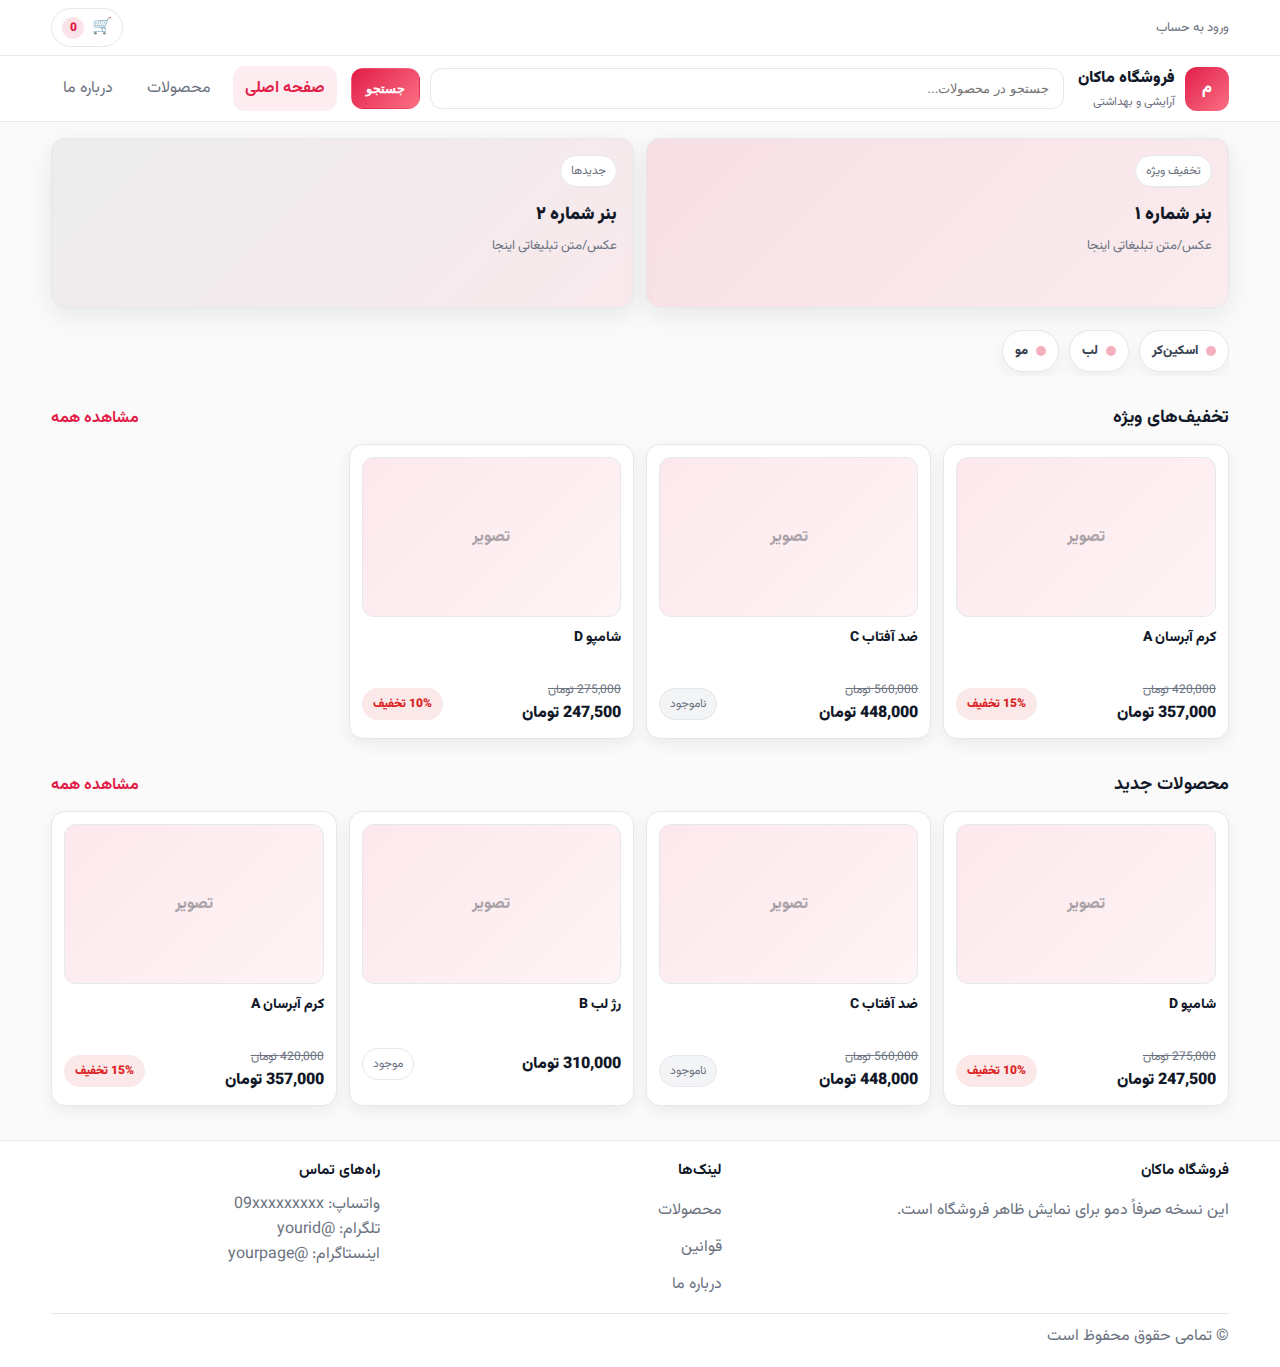
<file: index.html>
<!-- index.html -->

<!doctype html>
<html lang="fa" dir="rtl">
<head>
  <meta charset="utf-8" />
  <meta name="viewport" content="width=device-width,initial-scale=1" />
  <title>فروشگاه ماکان</title>

  <link rel="preconnect" href="https://fonts.googleapis.com">
  <link rel="preconnect" href="https://fonts.gstatic.com" crossorigin>
  <link href="https://fonts.googleapis.com/css2?family=Vazirmatn:wght@400;600;800;900&display=swap" rel="stylesheet">

  <link rel="stylesheet" href="assets/css/style.css" />
</head>
<body>

  <!-- نوار خیلی بالا: ورود + سبد (دمویی) -->
  <div class="utility">
    <div class="container utility__row">
      <div class="utility__left">
        <a class="uLink" href="#" title="ورود (دمو)">ورود به حساب</a>
      </div>

      <div class="utility__right">
        <a class="cartMini" href="#" title="سبد خرید (دمو)">
          <span class="cartMini__icon">🛒</span>
          <span class="cartMini__count">0</span>
        </a>
      </div>
    </div>
  </div>

  <!-- هدر اصلی -->
  <div class="topbar">
    <div class="container topbar__row">
      <div class="brand">
        <div class="brand__logo">م</div>
        <div>
          <div class="brand__name">فروشگاه ماکان</div>
          <div class="brand__tag">آرایشی و بهداشتی</div>
        </div>
      </div>

      <div class="search">
        <input id="q" type="search" placeholder="جستجو در محصولات..." />
        <button id="btnSearch" class="btn btn--primary">جستجو</button>
      </div>

      <nav class="nav">
        <a href="index.html" class="nav__link active">صفحه اصلی</a>
        <a href="products.html" class="nav__link">محصولات</a>
        <a href="#footer" class="nav__link">درباره ما</a>
      </nav>
    </div>
  </div>

  <main>

    <!-- دو بنر بزرگ -->
    <section class="section">
      <div class="container">
        <div class="banners">
          <a class="banner banner--a" href="products.html?filter=discount">
            <div class="banner__badge">تخفیف ویژه</div>
            <div class="banner__title">بنر شماره ۱</div>
            <div class="banner__sub">عکس/متن تبلیغاتی اینجا</div>
          </a>

          <a class="banner banner--b" href="products.html">
            <div class="banner__badge">جدیدها</div>
            <div class="banner__title">بنر شماره ۲</div>
            <div class="banner__sub">عکس/متن تبلیغاتی اینجا</div>
          </a>
        </div>
      </div>
    </section>

    <!-- نوار دسته‌بندی افقی -->
    <section class="section section--tight">
      <div class="container">
        <div id="catsStrip" class="catsStrip"></div>
      </div>
    </section>

    <section id="deals" class="section">
      <div class="container">
        <div class="section__head">
          <h2>تخفیف‌های ویژه</h2>
          <a class="link" href="products.html?filter=discount">مشاهده همه</a>
        </div>
        <div id="dealList" class="grid grid--products"></div>
      </div>
    </section>

    <section class="section">
      <div class="container">
        <div class="section__head">
          <h2>محصولات جدید</h2>
          <a class="link" href="products.html?sort=new">مشاهده همه</a>
        </div>
        <div id="newList" class="grid grid--products"></div>
      </div>
    </section>

  </main>

  <footer id="footer" class="footer">
    <div class="container footer__grid">
      <div>
        <h3>فروشگاه ماکان</h3>
        <p class="muted">این نسخه صرفاً دمو برای نمایش ظاهر فروشگاه است.</p>
      </div>
      <div>
        <h3>لینک‌ها</h3>
        <a href="products.html" class="footer__link">محصولات</a>
        <a href="#" class="footer__link">قوانین</a>
        <a href="#" class="footer__link">درباره ما</a>
      </div>
      <div>
        <h3>راه‌های تماس</h3>
        <div class="muted">واتساپ: 09xxxxxxxxx</div>
        <div class="muted">تلگرام: @yourid</div>
        <div class="muted">اینستاگرام: @yourpage</div>
      </div>
    </div>
    <div class="container footer__bottom">
      <span class="muted">© تمامی حقوق محفوظ است</span>
    </div>
  </footer>

  <script src="assets/js/app.js"></script>
  <script>
    window.App.initHome();

    fetch("assets/data/products.json", { cache: "no-store" })
      .then(r => r.json())
      .then(list => {
        const cats = Array.from(new Set(list.map(x => x.category).filter(Boolean)));
        const host = document.getElementById("catsStrip");
        if (!host) return;
        host.innerHTML = cats.map(c => `
          <a class="catPill" href="products.html?cat=${encodeURIComponent(c)}">
            <span class="catPill__dot"></span>
            <span>${c}</span>
          </a>
        `).join("");
      });
  </script>
</body>
</html>
</file>
<file: assets/css/style.css>
/* assets/css/style.css */

:root{
  --bg:#ffffff;
  --bg2:#fafafa;
  --card:#ffffff;
  --text:#111827;
  --muted:#6b7280;
  --border:#e5e7eb;
  --primary:#e11d48;
  --primary2:#fb7185;
  --danger:#dc2626;
  --radius:14px;
  --shadow: 0 8px 24px rgba(17,24,39,.08);
}

*{ box-sizing:border-box; }
html,body{ height:100%; }

body{
  margin:0;
  font-family: "Vazirmatn", Tahoma, "Segoe UI", Arial, sans-serif;
  background:var(--bg2);
  color:var(--text);
}

a{ color:inherit; text-decoration:none; }
.container{ width:min(1180px, 92%); margin:0 auto; }
.muted{ color:var(--muted); }

/* utility bar */
.utility{
  background:#fff;
  border-bottom:1px solid var(--border);
}
.utility__row{
  display:flex;
  align-items:center;
  justify-content:space-between;
  padding:8px 0;
}
.uLink{
  color:var(--muted);
  font-size:13px;
}
.uLink:hover{ color:var(--primary); }

.cartMini{
  display:flex;
  align-items:center;
  gap:8px;
  padding:6px 10px;
  border:1px solid var(--border);
  border-radius:999px;
  background:#fff;
}
.cartMini__count{
  min-width:22px;
  height:22px;
  border-radius:999px;
  background:rgba(225,29,72,.12);
  color:var(--primary);
  display:grid;
  place-items:center;
  font-weight:900;
  font-size:12px;
}

/* header */
.topbar{
  background:#fff;
  border-bottom:1px solid var(--border);
}
.topbar__row{
  display:flex;
  align-items:center;
  justify-content:space-between;
  gap:14px;
  padding:10px 0;
  flex-wrap:wrap;
}
.brand{ display:flex; align-items:center; gap:10px; }
.brand__logo{
  width:44px;height:44px;border-radius:12px;
  display:grid;place-items:center;
  background:linear-gradient(135deg,var(--primary), var(--primary2));
  color:#fff;
  font-weight:900;
}
.brand__name{ font-weight:900; }
.brand__tag{ color:var(--muted); font-size:12px; margin-top:2px; }

.nav{ display:flex; gap:10px; flex-wrap:wrap; }
.nav__link{
  padding:10px 12px;
  border-radius:12px;
  color:var(--muted);
}
.nav__link.active{
  color:var(--primary);
  background:rgba(225,29,72,.08);
  font-weight:700;
}

.search{
  flex:1;
  min-width:280px;
  display:flex;
  gap:10px;
}
.search input{
  width:100%;
  padding:12px 14px;
  border-radius:12px;
  border:1px solid var(--border);
  background:#fff;
  outline:none;
}
.btn{
  padding:12px 14px;
  border-radius:12px;
  border:1px solid var(--border);
  background:#fff;
  cursor:pointer;
}
.btn--primary{
  border-color:transparent;
  background:linear-gradient(135deg,var(--primary), var(--primary2));
  color:#fff;
  font-weight:800;
}
.btn--ghost{ background:transparent; }

/* sections */
.section{ padding:16px 0; }
.section--tight{ padding:6px 0 12px; }
.section__head{
  display:flex;
  justify-content:space-between;
  align-items:center;
  gap:10px;
  margin-bottom:12px;
}
.section__head h1,
.section__head h2{ margin:0; font-size:18px; }
.link{ color:var(--primary); font-weight:700; }

/* banners */
.banners{
  display:grid;
  grid-template-columns: 1fr 1fr;
  gap:12px;
}
.banner{
  border-radius:var(--radius);
  border:1px solid var(--border);
  background:#fff;
  box-shadow:var(--shadow);
  padding:16px;
  min-height:170px;
  position:relative;
  overflow:hidden;
}
.banner--a{
  background:linear-gradient(135deg, rgba(225,29,72,.12), rgba(251,113,133,.10));
}
.banner--b{
  background:linear-gradient(135deg, rgba(17,24,39,.06), rgba(225,29,72,.08));
}
.banner__badge{
  display:inline-block;
  padding:6px 10px;
  border-radius:999px;
  background:#fff;
  border:1px solid var(--border);
  color:var(--muted);
  font-size:12px;
}
.banner__title{
  margin-top:14px;
  font-weight:900;
  font-size:18px;
}
.banner__sub{
  margin-top:6px;
  color:var(--muted);
  font-size:13px;
  line-height:1.8;
}

/* category strip */
.catsStrip{
  display:flex;
  gap:10px;
  overflow:auto;
  padding-bottom:4px;
}
.catPill{
  flex:0 0 auto;
  display:flex;
  align-items:center;
  gap:8px;
  padding:10px 12px;
  border-radius:999px;
  border:1px solid var(--border);
  background:#fff;
  box-shadow: 0 6px 16px rgba(17,24,39,.05);
  color:#374151;
  font-weight:800;
  font-size:13px;
}
.catPill__dot{
  width:10px;height:10px;border-radius:999px;
  background:rgba(225,29,72,.35);
}

/* grids */
.grid{ display:grid; gap:12px; }
.grid--products{ grid-template-columns:repeat(4,1fr); }

/* cards */
.card{
  background:var(--card);
  border:1px solid var(--border);
  border-radius:var(--radius);
  box-shadow: 0 6px 16px rgba(17,24,39,.06);
}

/* product cards */
.product{
  padding:12px;
  display:flex;
  flex-direction:column;
  gap:10px;
  transition: transform .12s ease;
}
.product:hover{ transform: translateY(-2px); }
.product__img{
  height:160px;
  border-radius:12px;
  border:1px solid var(--border);
  background:linear-gradient(135deg, rgba(225,29,72,.10), rgba(251,113,133,.08));
  display:grid;
  place-items:center;
  color:rgba(17,24,39,.35);
  font-weight:900;
}
.product__title{
  font-weight:800;
  line-height:1.6;
  min-height:44px;
  font-size:14px;
}
.row{ display:flex; align-items:center; justify-content:space-between; gap:10px; }

.price{ display:flex; flex-direction:column; gap:2px; }
.price__old{ color:var(--muted); text-decoration:line-through; font-size:12px; }
.price__new{ font-weight:900; }

.badge{
  font-size:12px;
  padding:6px 10px;
  border-radius:999px;
  border:1px solid var(--border);
  color:var(--muted);
  background:#fff;
}
.badge--off{
  border-color:transparent;
  background:rgba(220,38,38,.10);
  color:var(--danger);
  font-weight:900;
}
.badge--out{
  background:#f3f4f6;
  color:#6b7280;
}

/* filters (products page) */
.filters{
  background:#fff;
  border:1px solid var(--border);
  border-radius:var(--radius);
  box-shadow: 0 6px 16px rgba(17,24,39,.05);
  padding:12px;
  display:flex;
  flex-wrap:wrap;
  gap:10px;
  margin-bottom:12px;
}
select{
  padding:10px 12px;
  border-radius:12px;
  border:1px solid var(--border);
  background:#fff;
  outline:none;
  font-family: inherit;
}
.check{
  display:flex;
  align-items:center;
  gap:8px;
  border:1px solid var(--border);
  background:#fff;
  border-radius:12px;
  padding:10px 10px;
  color:var(--muted);
}
.check input{ transform: translateY(1px); }

/* product page layout */
.productPage{
  display:grid;
  grid-template-columns: 1fr 1.2fr;
  gap:14px;
}
.gallery{
  background:#fff;
  border:1px solid var(--border);
  border-radius:var(--radius);
  box-shadow:var(--shadow);
  padding:12px;
}
.gallery__main{
  height:360px;
  border-radius:12px;
  border:1px solid var(--border);
  background:linear-gradient(135deg, rgba(225,29,72,.10), rgba(251,113,133,.08));
  display:grid;
  place-items:center;
  color:rgba(17,24,39,.35);
  font-weight:900;
}
.info{
  background:#fff;
  border:1px solid var(--border);
  border-radius:var(--radius);
  box-shadow:var(--shadow);
  padding:12px;
}
.info h1{
  margin:0 0 10px;
  font-size:18px;
  line-height:1.9;
}
.info p{
  margin:0 0 12px;
  color:var(--muted);
  line-height:2;
}
.actions{
  display:flex;
  gap:10px;
  flex-wrap:wrap;
  margin-top:10px;
}
.divider{
  height:1px;
  background:var(--border);
  margin:12px 0;
}

/* footer */
.footer{
  background:#fff;
  border-top:1px solid var(--border);
  padding:18px 0;
  margin-top:18px;
}
.footer__grid{
  display:grid;
  grid-template-columns: 1.2fr .8fr .8fr;
  gap:14px;
}
.footer h3{ margin:0 0 10px; font-size:15px; }
.footer__link{ display:block; padding:6px 0; color:var(--muted); }
.footer__bottom{ border-top:1px solid var(--border); padding-top:10px; margin-top:10px; }

@media (max-width: 980px){
  .banners{ grid-template-columns:1fr; }
  .grid--products{ grid-template-columns:repeat(2,1fr); }
  .footer__grid{ grid-template-columns:1fr; }
  .productPage{ grid-template-columns:1fr; }
}
</file>
